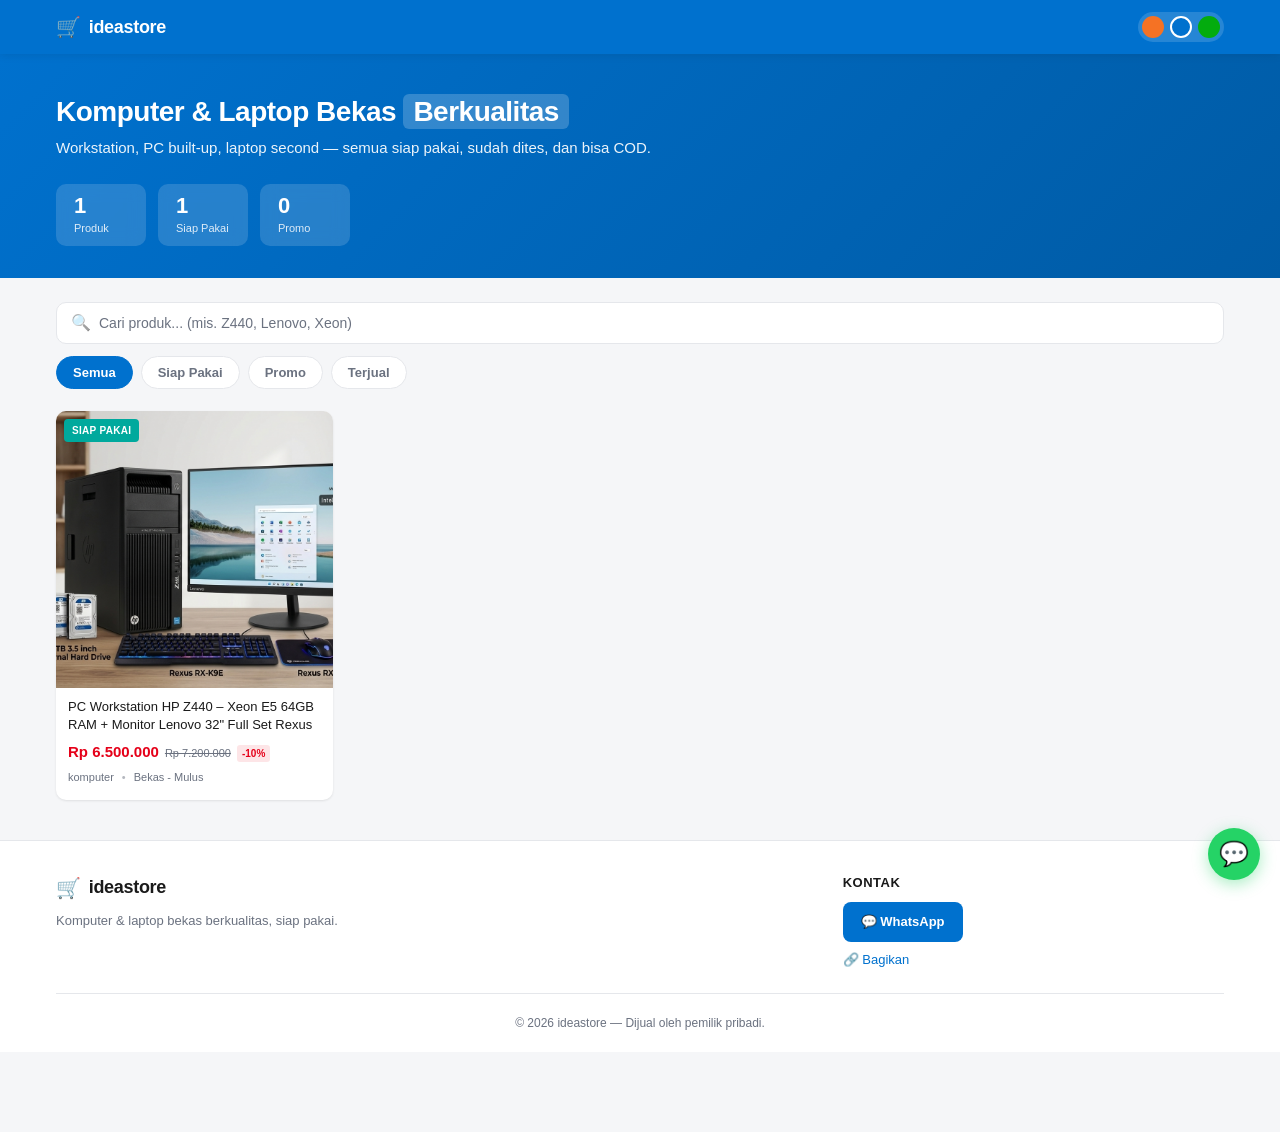
<file: index.html>
<!DOCTYPE html>
<html lang="id">
<head>
<meta charset="UTF-8">
<meta name="viewport" content="width=device-width, initial-scale=1.0">
<title>ideastore — Jual Komputer & Laptop Bekas Berkualitas</title>
<meta name="description" content="ideastore — toko online komputer & laptop bekas berkualitas. Workstation, PC built-up, laptop second siap pakai. COD aman, harga nego.">

<!-- Open Graph (buat preview WA/FB) -->
<meta property="og:title" content="ideastore — Jual Komputer & Laptop Bekas">
<meta property="og:description" content="Workstation, PC built-up, laptop second siap pakai. COD aman, harga nego.">
<meta property="og:type" content="website">
<meta property="og:url" content="https://ideastoreaja.github.io/">

<!-- Favicon (emoji, no file) -->
<link rel="icon" href="data:image/svg+xml,<svg xmlns='http://www.w3.org/2000/svg' viewBox='0 0 100 100'><text y='.9em' font-size='90'>🛒</text></svg>">

<!-- CSS (relative path — portable ke custom domain) -->
<link rel="stylesheet" href="style.css">
</head>
<body class="theme-blibli">

<!-- ===== TOP BAR ===== -->
<header class="topbar">
  <div class="topbar-inner">
    <a href="index.html" class="brand">
      <span class="brand-icon">🛒</span>
      <span class="brand-name">ideastore</span>
    </a>

    <div class="theme-switcher" title="Ganti tema">
      <button class="theme-dot dot-lazada" data-theme="theme-lazada" aria-label="Tema Lazada"></button>
      <button class="theme-dot dot-blibli active" data-theme="theme-blibli" aria-label="Tema Blibli"></button>
      <button class="theme-dot dot-tokped" data-theme="theme-tokped" aria-label="Tema Tokopedia"></button>
    </div>
  </div>
</header>

<!-- ===== HERO ===== -->
<section class="hero">
  <div class="container">
    <h1 class="hero-title">Komputer & Laptop Bekas <span class="hero-accent">Berkualitas</span></h1>
    <p class="hero-sub">Workstation, PC built-up, laptop second — semua siap pakai, sudah dites, dan bisa COD.</p>

    <div class="hero-stats">
      <div class="stat">
        <span class="stat-num" id="statTotal">0</span>
        <span class="stat-label">Produk</span>
      </div>
      <div class="stat">
        <span class="stat-num" id="statReady">0</span>
        <span class="stat-label">Siap Pakai</span>
      </div>
      <div class="stat">
        <span class="stat-num" id="statPromo">0</span>
        <span class="stat-label">Promo</span>
      </div>
    </div>
  </div>
</section>

<!-- ===== MAIN ===== -->
<main class="container">

  <!-- Search + Filter -->
  <div class="toolbar">
    <div class="search-wrap">
      <span class="search-icon">🔍</span>
      <input
        type="text"
        id="searchInput"
        class="search-input"
        placeholder="Cari produk... (mis. Z440, Lenovo, Xeon)"
        autocomplete="off"
      >
      <button class="search-clear" id="searchClear" aria-label="Hapus pencarian" hidden>✕</button>
    </div>

    <div class="filter-tabs" role="tablist">
      <button class="filter-tab active" data-filter="all" role="tab">Semua</button>
      <button class="filter-tab" data-filter="ready" role="tab">Siap Pakai</button>
      <button class="filter-tab" data-filter="promo" role="tab">Promo</button>
      <button class="filter-tab" data-filter="terjual" role="tab">Terjual</button>
    </div>
  </div>

  <!-- Grid Produk -->
  <div class="product-grid" id="productGrid">
    <!-- Auto-generated dari produk.json oleh script.js -->
    <div class="loading-state">
      <div class="spinner"></div>
      <p>Memuat produk...</p>
    </div>
  </div>

  <!-- Empty State (kalau produk kosong / hasil filter 0) -->
  <div class="empty-state" id="emptyState" hidden>
    <div class="empty-icon">📦</div>
    <h3>Belum ada produk</h3>
    <p id="emptyMessage">Produk akan muncul di sini.</p>
  </div>

  <!-- Error State (kalau produk.json gagal load) -->
  <div class="error-state" id="errorState" hidden>
    <div class="empty-icon">⚠️</div>
    <h3>Gagal memuat produk</h3>
    <p>Pastikan halaman dibuka lewat <strong>local server</strong>, bukan double-click file.</p>
    <p class="error-hint">Jalankan: <code>python3 -m http.server 8000</code></p>
  </div>

</main>

<!-- ===== FOOTER ===== -->
<footer class="footer">
  <div class="container">
    <div class="footer-content">
      <div class="footer-brand">
        <div class="brand">
          <span class="brand-icon">🛒</span>
          <span class="brand-name">ideastore</span>
        </div>
        <p class="footer-tagline">Komputer & laptop bekas berkualitas, siap pakai.</p>
      </div>

      <div class="footer-contact">
        <h4>Kontak</h4>
        <a class="footer-wa" id="footerWa" href="#" target="_blank" rel="noopener">
          💬 WhatsApp
        </a>
        <a class="footer-link" id="footerShare" href="#" hidden>🔗 Bagikan</a>
      </div>
    </div>

    <div class="footer-bottom">
      <p>&copy; <span id="year">2026</span> ideastore — Dijual oleh pemilik pribadi.</p>
    </div>
  </div>
</footer>

<!-- ===== FLOATING WA BUTTON ===== -->
<a class="floating-wa" id="floatingWa" href="#" target="_blank" rel="noopener" aria-label="Chat WhatsApp">
  <span class="floating-wa-icon">💬</span>
</a>

<!-- ===== SCRIPT (relative path) ===== -->
<script src="script.js"></script>
</body>
</html>
</file>
<file: style.css>
/* ============================================================
   ideastore — style.css (FULL)
   Katalog + Detail Produk
   Tema default: Blibli (biru)
   Support: Lazada (orange), Tokopedia (hijau)
   ============================================================ */

/* ==== RESET ==== */
*, *::before, *::after {
  box-sizing: border-box;
  margin: 0;
  padding: 0;
}

html { scroll-behavior: smooth; }

body {
  font-family: -apple-system, BlinkMacSystemFont, "Segoe UI", Roboto,
               "Helvetica Neue", Arial, sans-serif;
  background: var(--bg);
  color: var(--text);
  line-height: 1.5;
  -webkit-font-smoothing: antialiased;
  padding-bottom: 80px;
}

img { max-width: 100%; display: block; }

a { text-decoration: none; color: inherit; }

button { font-family: inherit; cursor: pointer; border: none; background: none; }

/* ==== THEME VARIABLES ==== */
:root,
body.theme-blibli {
  --primary: #0071ce;
  --primary-dark: #005ba5;
  --primary-light: #e6f1fb;
  --bg: #f5f6f8;
  --card: #ffffff;
  --border: #e5e7eb;
  --text: #1a1a1a;
  --muted: #6b7280;
  --badge-promo: #e50019;
  --badge-ready: #00a99d;
  --badge-terjual: #6b7280;
  --shadow: 0 1px 3px rgba(0,0,0,0.06), 0 1px 2px rgba(0,0,0,0.04);
  --shadow-hover: 0 4px 12px rgba(0,0,0,0.1);
}

body.theme-lazada {
  --primary: #f57224;
  --primary-dark: #d95a10;
  --primary-light: #fff3eb;
  --bg: #f5f5f5;
  --badge-promo: #ff424f;
  --badge-ready: #26aa99;
}

body.theme-tokped {
  --primary: #03ac0e;
  --primary-dark: #02960c;
  --primary-light: #e8f8e9;
  --bg: #f5f5f5;
  --badge-promo: #ff5f2e;
  --badge-ready: #03ac0e;
}

/* ==== LAYOUT ==== */
.container {
  max-width: 1200px;
  margin: 0 auto;
  padding: 0 16px;
}

/* ==== TOP BAR ==== */
.topbar {
  background: var(--primary);
  color: #fff;
  position: sticky;
  top: 0;
  z-index: 100;
  box-shadow: 0 2px 8px rgba(0,0,0,0.08);
}

.topbar-inner {
  max-width: 1200px;
  margin: 0 auto;
  padding: 12px 16px;
  display: flex;
  align-items: center;
  justify-content: space-between;
  gap: 12px;
}

.brand {
  display: flex;
  align-items: center;
  gap: 8px;
  font-weight: 800;
  font-size: 18px;
  color: #fff;
  letter-spacing: -0.3px;
}

.brand-icon { font-size: 20px; }
.brand-name { font-size: 18px; }

/* Theme Switcher */
.theme-switcher {
  display: flex;
  gap: 6px;
  background: rgba(255,255,255,0.15);
  padding: 4px;
  border-radius: 999px;
}

.theme-dot {
  width: 22px;
  height: 22px;
  border-radius: 50%;
  border: 2px solid transparent;
  transition: transform 0.15s, border-color 0.2s;
}

.theme-dot:hover { transform: scale(1.15); }
.theme-dot.active { border-color: #fff; }
.theme-dot.dot-lazada { background: #f57224; }
.theme-dot.dot-blibli { background: #0071ce; }
.theme-dot.dot-tokped { background: #03ac0e; }

/* ==== HERO ==== */
.hero {
  background: linear-gradient(135deg, var(--primary), var(--primary-dark));
  color: #fff;
  padding: 40px 0 32px;
  margin-bottom: 24px;
}

.hero-title {
  font-size: 28px;
  font-weight: 800;
  line-height: 1.25;
  margin-bottom: 8px;
  letter-spacing: -0.5px;
}

.hero-accent {
  background: rgba(255,255,255,0.2);
  padding: 2px 10px;
  border-radius: 6px;
}

.hero-sub {
  font-size: 15px;
  opacity: 0.92;
  max-width: 600px;
  margin-bottom: 24px;
}

.hero-stats {
  display: flex;
  gap: 12px;
  flex-wrap: wrap;
}

.stat {
  background: rgba(255,255,255,0.15);
  padding: 10px 18px;
  border-radius: 10px;
  backdrop-filter: blur(8px);
  min-width: 90px;
}

.stat-num {
  display: block;
  font-size: 22px;
  font-weight: 800;
  line-height: 1.1;
}

.stat-label {
  display: block;
  font-size: 11px;
  opacity: 0.85;
  margin-top: 2px;
}

/* ==== TOOLBAR ==== */
.toolbar {
  display: flex;
  flex-direction: column;
  gap: 12px;
  margin-bottom: 20px;
}

.search-wrap {
  position: relative;
  display: flex;
  align-items: center;
  background: var(--card);
  border: 1px solid var(--border);
  border-radius: 10px;
  padding: 0 14px;
  transition: border-color 0.2s, box-shadow 0.2s;
}

.search-wrap:focus-within {
  border-color: var(--primary);
  box-shadow: 0 0 0 3px var(--primary-light);
}

.search-icon {
  font-size: 16px;
  opacity: 0.6;
  margin-right: 8px;
}

.search-input {
  flex: 1;
  border: none;
  outline: none;
  padding: 12px 0;
  font-size: 14px;
  background: transparent;
  color: var(--text);
  font-family: inherit;
}

.search-input::placeholder { color: var(--muted); }

.search-clear {
  font-size: 14px;
  color: var(--muted);
  padding: 4px 8px;
  border-radius: 6px;
  transition: background 0.2s, color 0.2s;
}

.search-clear:hover {
  background: var(--bg);
  color: var(--text);
}

.filter-tabs {
  display: flex;
  gap: 8px;
  overflow-x: auto;
  scrollbar-width: none;
  padding-bottom: 2px;
}

.filter-tabs::-webkit-scrollbar { display: none; }

.filter-tab {
  padding: 8px 16px;
  border-radius: 999px;
  font-size: 13px;
  font-weight: 600;
  white-space: nowrap;
  background: var(--card);
  color: var(--muted);
  border: 1px solid var(--border);
  transition: all 0.2s;
}

.filter-tab:hover {
  border-color: var(--primary);
  color: var(--primary);
}

.filter-tab.active {
  background: var(--primary);
  color: #fff;
  border-color: var(--primary);
}

/* ==== PRODUCT GRID ==== */
.product-grid {
  display: grid;
  grid-template-columns: repeat(2, 1fr);
  gap: 12px;
  margin-bottom: 40px;
}

@media (min-width: 640px) {
  .product-grid { grid-template-columns: repeat(3, 1fr); gap: 16px; }
}

@media (min-width: 1024px) {
  .product-grid { grid-template-columns: repeat(4, 1fr); gap: 20px; }
}

/* ==== PRODUCT CARD ==== */
.product-card {
  background: var(--card);
  border-radius: 10px;
  overflow: hidden;
  box-shadow: var(--shadow);
  transition: transform 0.2s, box-shadow 0.2s;
  display: flex;
  flex-direction: column;
  position: relative;
}

.product-card:hover {
  transform: translateY(-3px);
  box-shadow: var(--shadow-hover);
}

.product-card.sold { opacity: 0.7; }

.card-image-wrap {
  position: relative;
  aspect-ratio: 1;
  background: #fafafa;
  overflow: hidden;
}

.card-image {
  width: 100%;
  height: 100%;
  object-fit: cover;
  transition: transform 0.3s;
}

.product-card:hover .card-image { transform: scale(1.05); }

.status-badge {
  position: absolute;
  top: 8px;
  left: 8px;
  font-size: 10px;
  font-weight: 700;
  padding: 4px 8px;
  border-radius: 4px;
  color: #fff;
  text-transform: uppercase;
  letter-spacing: 0.3px;
  z-index: 2;
}

.status-badge.ready { background: var(--badge-ready); }
.status-badge.promo { background: var(--badge-promo); }
.status-badge.terjual { background: var(--badge-terjual); }

.sold-overlay {
  position: absolute;
  inset: 0;
  background: rgba(0,0,0,0.5);
  display: flex;
  align-items: center;
  justify-content: center;
  color: #fff;
  font-weight: 800;
  font-size: 16px;
  letter-spacing: 2px;
  z-index: 1;
}

.card-body {
  padding: 10px 12px 14px;
  display: flex;
  flex-direction: column;
  gap: 6px;
  flex: 1;
}

.card-title {
  font-size: 13px;
  font-weight: 500;
  line-height: 1.4;
  color: var(--text);
  display: -webkit-box;
  -webkit-line-clamp: 2;
  -webkit-box-orient: vertical;
  overflow: hidden;
  min-height: 36px;
}

.card-price-row {
  display: flex;
  align-items: baseline;
  gap: 6px;
  flex-wrap: wrap;
}

.card-price {
  font-size: 15px;
  font-weight: 800;
  color: var(--badge-promo);
}

.card-price-old {
  font-size: 11px;
  color: var(--muted);
  text-decoration: line-through;
}

.card-discount {
  font-size: 10px;
  font-weight: 700;
  color: var(--badge-promo);
  background: rgba(229,0,25,0.1);
  padding: 1px 5px;
  border-radius: 3px;
}

.card-meta {
  display: flex;
  align-items: center;
  gap: 8px;
  font-size: 11px;
  color: var(--muted);
  margin-top: auto;
}

.card-meta .dot { opacity: 0.5; }

/* ==== STATE ==== */
.loading-state,
.empty-state,
.error-state {
  grid-column: 1 / -1;
  text-align: center;
  padding: 60px 20px;
  color: var(--muted);
}

.empty-icon {
  font-size: 48px;
  margin-bottom: 12px;
}

.empty-state h3,
.error-state h3 {
  color: var(--text);
  font-size: 16px;
  margin-bottom: 8px;
}

.empty-state p,
.error-state p {
  font-size: 13px;
  max-width: 400px;
  margin: 0 auto 6px;
}

.error-hint { font-size: 12px; color: var(--muted); }

.error-hint code {
  background: var(--bg);
  padding: 2px 6px;
  border-radius: 4px;
  font-family: "Courier New", monospace;
  font-size: 11px;
}

.spinner {
  width: 32px;
  height: 32px;
  border: 3px solid var(--border);
  border-top-color: var(--primary);
  border-radius: 50%;
  animation: spin 0.8s linear infinite;
  margin: 0 auto 12px;
}

@keyframes spin { to { transform: rotate(360deg); } }

/* ==== FOOTER ==== */
.footer {
  background: var(--card);
  border-top: 1px solid var(--border);
  padding: 32px 0 20px;
  margin-top: 40px;
}

.footer-content {
  display: grid;
  grid-template-columns: 1fr;
  gap: 24px;
  margin-bottom: 24px;
}

@media (min-width: 640px) {
  .footer-content { grid-template-columns: 2fr 1fr; }
}

.footer-brand .brand {
  color: var(--text);
  margin-bottom: 8px;
}

.footer-tagline {
  font-size: 13px;
  color: var(--muted);
  max-width: 320px;
}

.footer-contact h4 {
  font-size: 13px;
  font-weight: 700;
  color: var(--text);
  margin-bottom: 10px;
  text-transform: uppercase;
  letter-spacing: 0.5px;
}

.footer-wa {
  display: inline-flex;
  align-items: center;
  gap: 8px;
  background: var(--primary);
  color: #fff;
  padding: 10px 18px;
  border-radius: 8px;
  font-size: 13px;
  font-weight: 600;
  transition: opacity 0.2s;
}

.footer-wa:hover { opacity: 0.9; }

.footer-link {
  display: block;
  margin-top: 8px;
  font-size: 13px;
  color: var(--primary);
  font-weight: 500;
}

.footer-bottom {
  padding-top: 20px;
  border-top: 1px solid var(--border);
  text-align: center;
  font-size: 12px;
  color: var(--muted);
}

/* ==== FLOATING WA ==== */
.floating-wa {
  position: fixed;
  bottom: 20px;
  right: 20px;
  width: 52px;
  height: 52px;
  background: #25d366;
  border-radius: 50%;
  display: flex;
  align-items: center;
  justify-content: center;
  box-shadow: 0 4px 16px rgba(37,211,102,0.4);
  z-index: 200;
  transition: transform 0.2s, box-shadow 0.2s;
}

.floating-wa:hover {
  transform: scale(1.1);
  box-shadow: 0 6px 20px rgba(37,211,102,0.55);
}

.floating-wa-icon { font-size: 24px; }

/* ============================================================
   DETAIL PRODUK (product/*.html)
   ============================================================ */

/* ==== BREADCRUMB ==== */
.breadcrumb {
  display: flex;
  align-items: center;
  gap: 8px;
  font-size: 13px;
  color: var(--muted);
  padding: 16px 0;
  overflow-x: auto;
  scrollbar-width: none;
  white-space: nowrap;
}
.breadcrumb::-webkit-scrollbar { display: none; }
.breadcrumb a {
  color: var(--primary);
  font-weight: 500;
  transition: opacity 0.2s;
}
.breadcrumb a:hover { opacity: 0.75; }
.bc-sep { color: var(--muted); opacity: 0.5; }
.bc-current {
  color: var(--text);
  font-weight: 600;
  max-width: 240px;
  overflow: hidden;
  text-overflow: ellipsis;
}

/* ==== PRODUCT HERO ==== */
.product-hero {
  display: grid;
  grid-template-columns: 1fr;
  gap: 20px;
  background: var(--card);
  border-radius: 12px;
  padding: 16px;
  margin-bottom: 20px;
  box-shadow: var(--shadow);
}

@media (min-width: 768px) {
  .product-hero {
    grid-template-columns: minmax(0, 1fr) minmax(0, 1fr);
    gap: 28px;
    padding: 22px;
  }
}

/* ==== DETAIL GALLERY ==== */
.detail-gallery { width: 100%; }

.detail-main-image-wrap {
  position: relative;
  border-radius: 10px;
  overflow: hidden;
  background: #fafafa;
  aspect-ratio: 1;
  border: 1px solid var(--border);
  cursor: zoom-in;
}

.detail-main-image {
  width: 100%;
  height: 100%;
  object-fit: cover;
  display: block;
  transition: transform 0.3s;
}

.detail-main-image-wrap:hover .detail-main-image { transform: scale(1.03); }

.detail-badge {
  position: absolute;
  top: 12px;
  left: 12px;
  font-size: 11px;
  font-weight: 700;
  padding: 5px 12px;
  border-radius: 5px;
  color: #fff;
  text-transform: uppercase;
  letter-spacing: 0.4px;
  z-index: 2;
  box-shadow: 0 2px 6px rgba(0,0,0,0.15);
}
.detail-badge.status-ready { background: var(--badge-ready); }
.detail-badge.status-promo { background: var(--badge-promo); }
.detail-badge.status-terjual { background: var(--badge-terjual); }

.detail-thumbs {
  display: grid;
  grid-template-columns: repeat(5, 1fr);
  gap: 8px;
  margin-top: 10px;
}

.detail-thumbs img {
  width: 100%;
  aspect-ratio: 1;
  object-fit: cover;
  border-radius: 8px;
  cursor: pointer;
  border: 2px solid transparent;
  transition: border-color 0.2s, transform 0.15s;
  background: #fafafa;
}

.detail-thumbs img:hover {
  border-color: var(--primary);
  transform: translateY(-2px);
}

.detail-thumbs img.active {
  border-color: var(--primary);
  box-shadow: 0 0 0 3px var(--primary-light);
}

/* ==== DETAIL INFO ==== */
.detail-info {
  display: flex;
  flex-direction: column;
  gap: 14px;
}

.detail-title {
  font-size: 20px;
  font-weight: 700;
  line-height: 1.35;
  color: var(--text);
  letter-spacing: -0.3px;
}

@media (min-width: 768px) {
  .detail-title { font-size: 22px; }
}

.detail-meta {
  display: flex;
  flex-wrap: wrap;
  align-items: center;
  gap: 8px;
  font-size: 13px;
  color: var(--muted);
}

.detail-meta .dot { opacity: 0.4; }
.detail-meta strong { color: var(--text); font-weight: 600; }

.detail-price-block {
  background: var(--primary-light);
  padding: 16px;
  border-radius: 10px;
}

.detail-price-old {
  font-size: 13px;
  color: var(--muted);
  text-decoration: line-through;
  margin-bottom: 4px;
}

.detail-price-row {
  display: flex;
  align-items: center;
  gap: 10px;
  flex-wrap: wrap;
}

.detail-price {
  font-size: 30px;
  font-weight: 800;
  color: var(--badge-promo);
  line-height: 1.1;
  letter-spacing: -0.5px;
}

.detail-discount {
  background: var(--badge-promo);
  color: #fff;
  font-size: 13px;
  font-weight: 700;
  padding: 4px 10px;
  border-radius: 5px;
}

.detail-price-note {
  font-size: 12px;
  color: var(--muted);
  margin-top: 6px;
}

.detail-trust {
  display: grid;
  grid-template-columns: repeat(3, 1fr);
  gap: 8px;
}

.trust-item {
  display: flex;
  flex-direction: column;
  align-items: center;
  gap: 4px;
  padding: 10px 6px;
  background: var(--primary-light);
  border-radius: 8px;
  font-size: 11px;
  font-weight: 600;
  color: var(--text);
  text-align: center;
}

.trust-icon { font-size: 18px; }

.detail-cta {
  display: flex;
  flex-direction: column;
  gap: 8px;
  margin-top: 4px;
}

/* ==== BUTTONS ==== */
.btn {
  display: block;
  width: 100%;
  text-align: center;
  padding: 12px;
  border-radius: 8px;
  font-weight: 600;
  font-size: 14px;
  text-decoration: none;
  border: none;
  cursor: pointer;
  font-family: inherit;
  transition: opacity 0.2s, transform 0.1s;
}

.btn:active { transform: scale(0.98); }

.btn-primary {
  background: var(--primary);
  color: #fff;
}

.btn-primary:hover { opacity: 0.9; }

.btn-outline {
  background: transparent;
  color: var(--primary);
  border: 1.5px solid var(--primary);
}

.btn-outline:hover { background: var(--primary-light); }

.btn-row {
  display: grid;
  grid-template-columns: 1fr 1fr;
  gap: 8px;
  margin-top: 6px;
}

/* ==== DETAIL SECTION ==== */
.detail-section {
  background: var(--card);
  border-radius: 12px;
  padding: 20px;
  margin-bottom: 16px;
  box-shadow: var(--shadow);
}

.detail-section-title {
  font-size: 15px;
  font-weight: 700;
  color: var(--text);
  padding-bottom: 12px;
  margin-bottom: 16px;
  border-bottom: 2px solid var(--border);
  position: relative;
  display: flex;
  align-items: center;
  gap: 10px;
}

.detail-section-title::before {
  content: "";
  width: 4px;
  height: 18px;
  background: var(--primary);
  border-radius: 2px;
}

.detail-desc {
  font-size: 14px;
  line-height: 1.75;
  color: var(--text);
}

.detail-desc p { margin-bottom: 12px; }
.detail-desc p:last-child { margin-bottom: 0; }
.detail-desc strong { font-weight: 700; color: var(--text); }

/* ==== DETAIL SPEC TABLE ==== */
.detail-spec-table {
  width: 100%;
  border-collapse: collapse;
  font-size: 13.5px;
}

.detail-spec-table tr { border-bottom: 1px solid var(--border); }
.detail-spec-table tr:last-child { border-bottom: none; }

.detail-spec-table td {
  padding: 12px 4px;
  vertical-align: top;
  line-height: 1.5;
}

.detail-spec-table td:first-child {
  color: var(--muted);
  width: 42%;
  font-weight: 500;
}

.detail-spec-table td:last-child {
  color: var(--text);
  font-weight: 600;
}

/* ==== DETAIL CHECK LIST ==== */
.detail-check-list {
  list-style: none;
  font-size: 14px;
}

.detail-check-list li {
  padding: 10px 0 10px 30px;
  position: relative;
  border-bottom: 1px dashed var(--border);
  line-height: 1.5;
}

.detail-check-list li:last-child { border-bottom: none; }

.detail-check-list li::before {
  content: "✓";
  position: absolute;
  left: 0;
  top: 11px;
  width: 20px;
  height: 20px;
  background: var(--badge-ready);
  color: #fff;
  font-size: 12px;
  font-weight: 700;
  border-radius: 50%;
  display: flex;
  align-items: center;
  justify-content: center;
}

.detail-minus-list li::before {
  content: "!";
  background: #f59e0b;
}

.detail-minus-note {
  font-size: 12px;
  color: var(--muted);
  font-style: italic;
  margin-top: 12px;
  padding-top: 12px;
  border-top: 1px dashed var(--border);
}

/* ==== LIGHTBOX ==== */
.lightbox {
  position: fixed;
  inset: 0;
  background: rgba(0,0,0,0.94);
  display: none;
  align-items: center;
  justify-content: center;
  z-index: 1000;
  padding: 20px;
  animation: fadeIn 0.2s;
}

.lightbox.active { display: flex; }

@keyframes fadeIn {
  from { opacity: 0; }
  to { opacity: 1; }
}

.lightbox img {
  max-width: 95vw;
  max-height: 85vh;
  border-radius: 6px;
  object-fit: contain;
  box-shadow: 0 8px 40px rgba(0,0,0,0.5);
}

.lb-btn {
  position: absolute;
  background: rgba(255,255,255,0.15);
  color: #fff;
  border: none;
  cursor: pointer;
  font-size: 22px;
  width: 46px;
  height: 46px;
  border-radius: 50%;
  display: flex;
  align-items: center;
  justify-content: center;
  transition: background 0.2s, transform 0.15s;
  backdrop-filter: blur(8px);
}

.lb-btn:hover {
  background: rgba(255,255,255,0.3);
  transform: scale(1.08);
}

.lb-close { top: 16px; right: 16px; }
.lb-prev { left: 16px; top: 50%; transform: translateY(-50%); }
.lb-next { right: 16px; top: 50%; transform: translateY(-50%); }

.lb-prev:hover { transform: translateY(-50%) scale(1.08); }
.lb-next:hover { transform: translateY(-50%) scale(1.08); }

.lb-counter {
  position: absolute;
  bottom: 24px;
  left: 50%;
  transform: translateX(-50%);
  color: #fff;
  font-size: 13px;
  font-weight: 600;
  background: rgba(0,0,0,0.7);
  padding: 6px 16px;
  border-radius: 999px;
  backdrop-filter: blur(8px);
}

/* ==== RESPONSIVE ==== */
@media (max-width: 640px) {
  .hero { padding: 28px 0 24px; }
  .hero-title { font-size: 22px; }
  .hero-sub { font-size: 13px; }
  .stat-num { font-size: 18px; }
  .stat { padding: 8px 14px; min-width: 80px; }
  .brand-name { font-size: 16px; }
  .brand-icon { font-size: 18px; }
  .detail-title { font-size: 17px; }
  .detail-price { font-size: 24px; }
  .detail-price-block { padding: 14px; }
  .detail-section { padding: 16px; }
  .detail-spec-table td { padding: 10px 2px; font-size: 13px; }
  .detail-spec-table td:first-child { width: 44%; }
  .detail-check-list li { font-size: 13px; padding-left: 28px; }
  .detail-check-list li::before { width: 18px; height: 18px; font-size: 11px; top: 10px; }
  .lb-btn { width: 40px; height: 40px; font-size: 18px; }
}

/* ==== UTILITY ==== */
[hidden] { display: none !important; }
</file>
